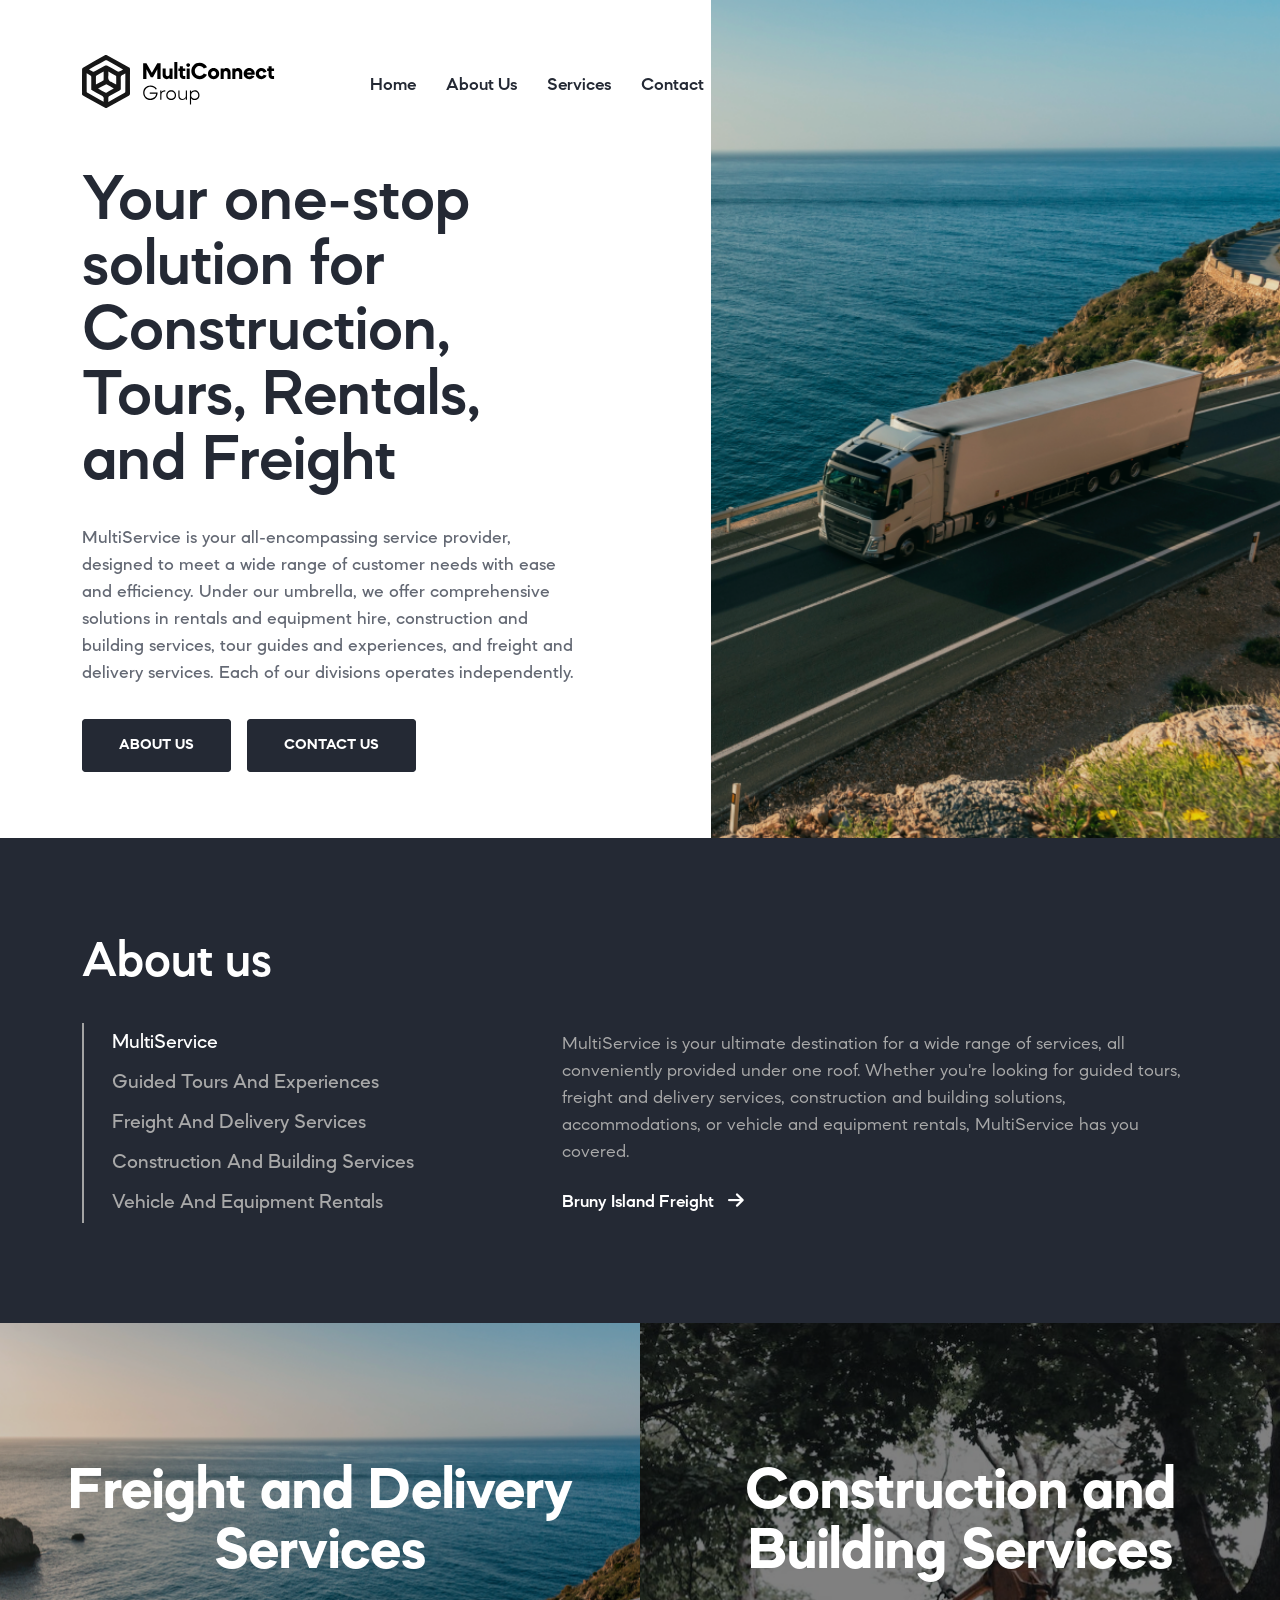
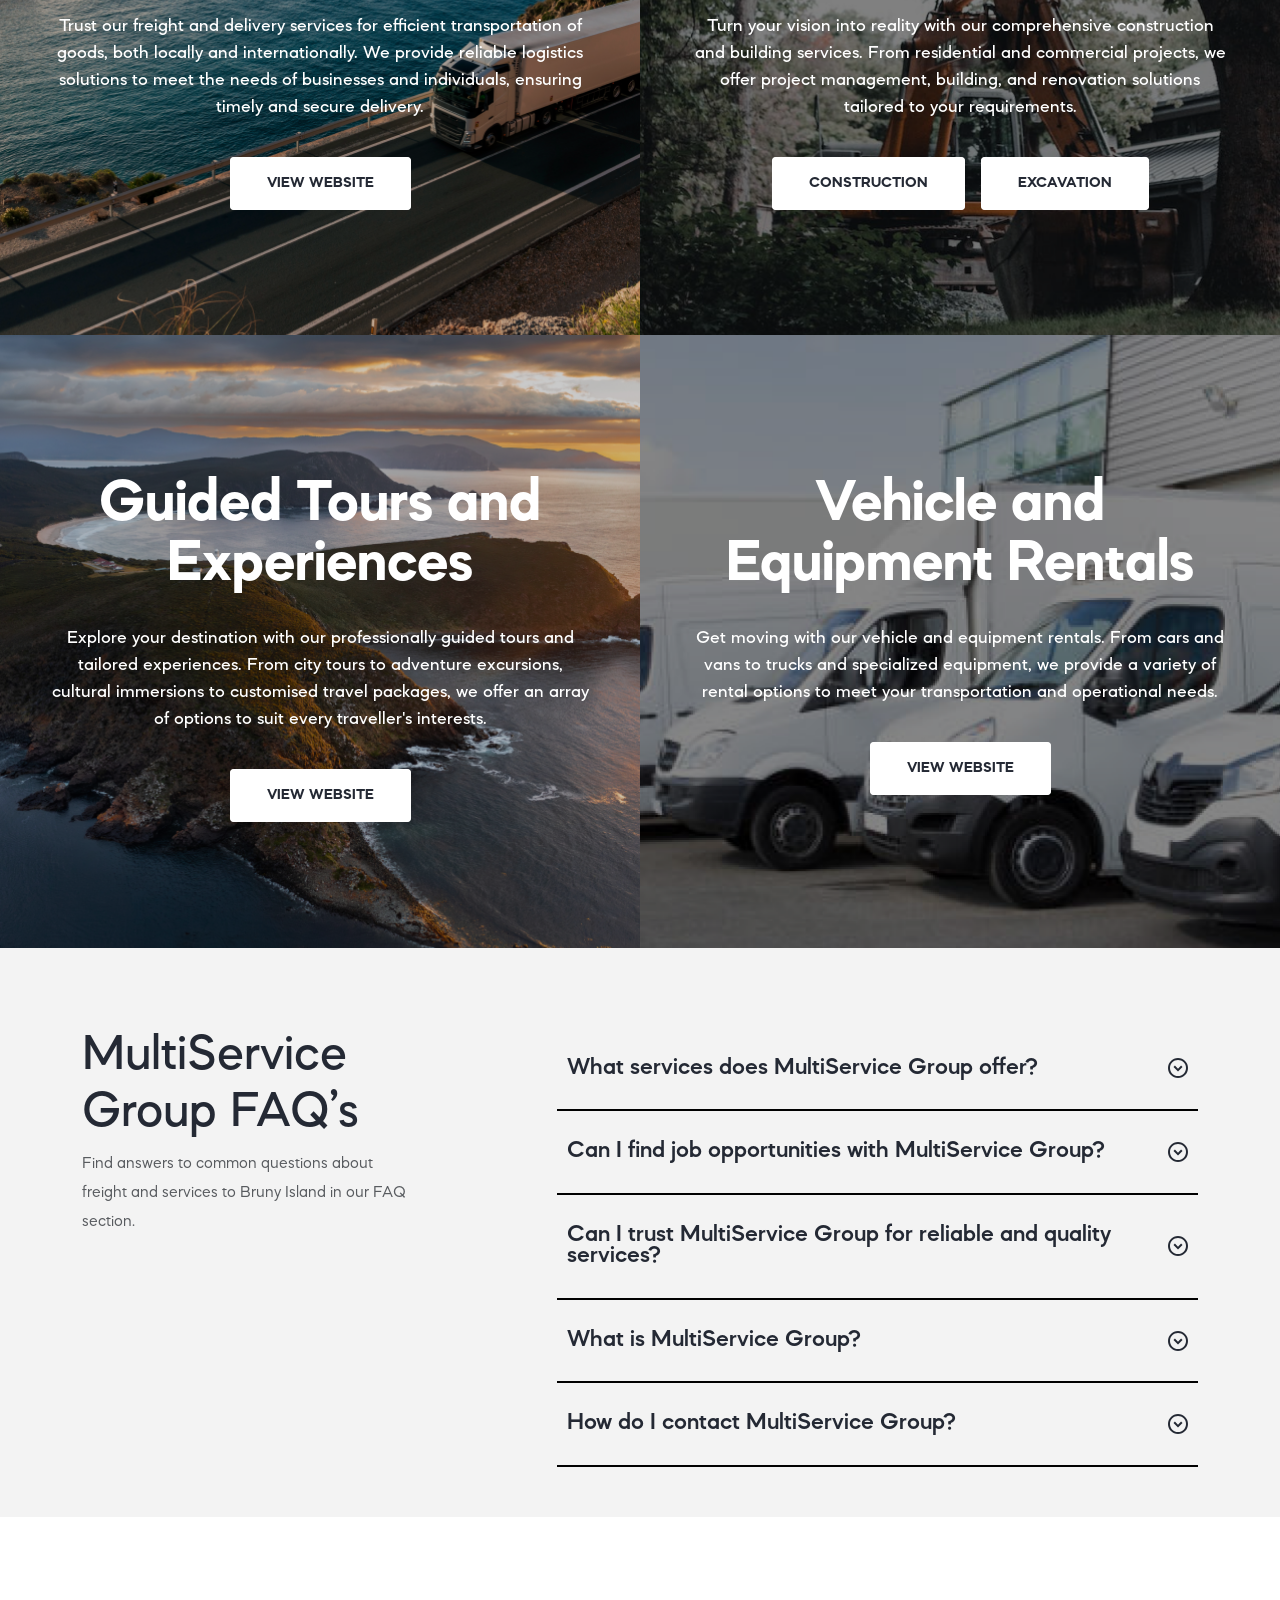
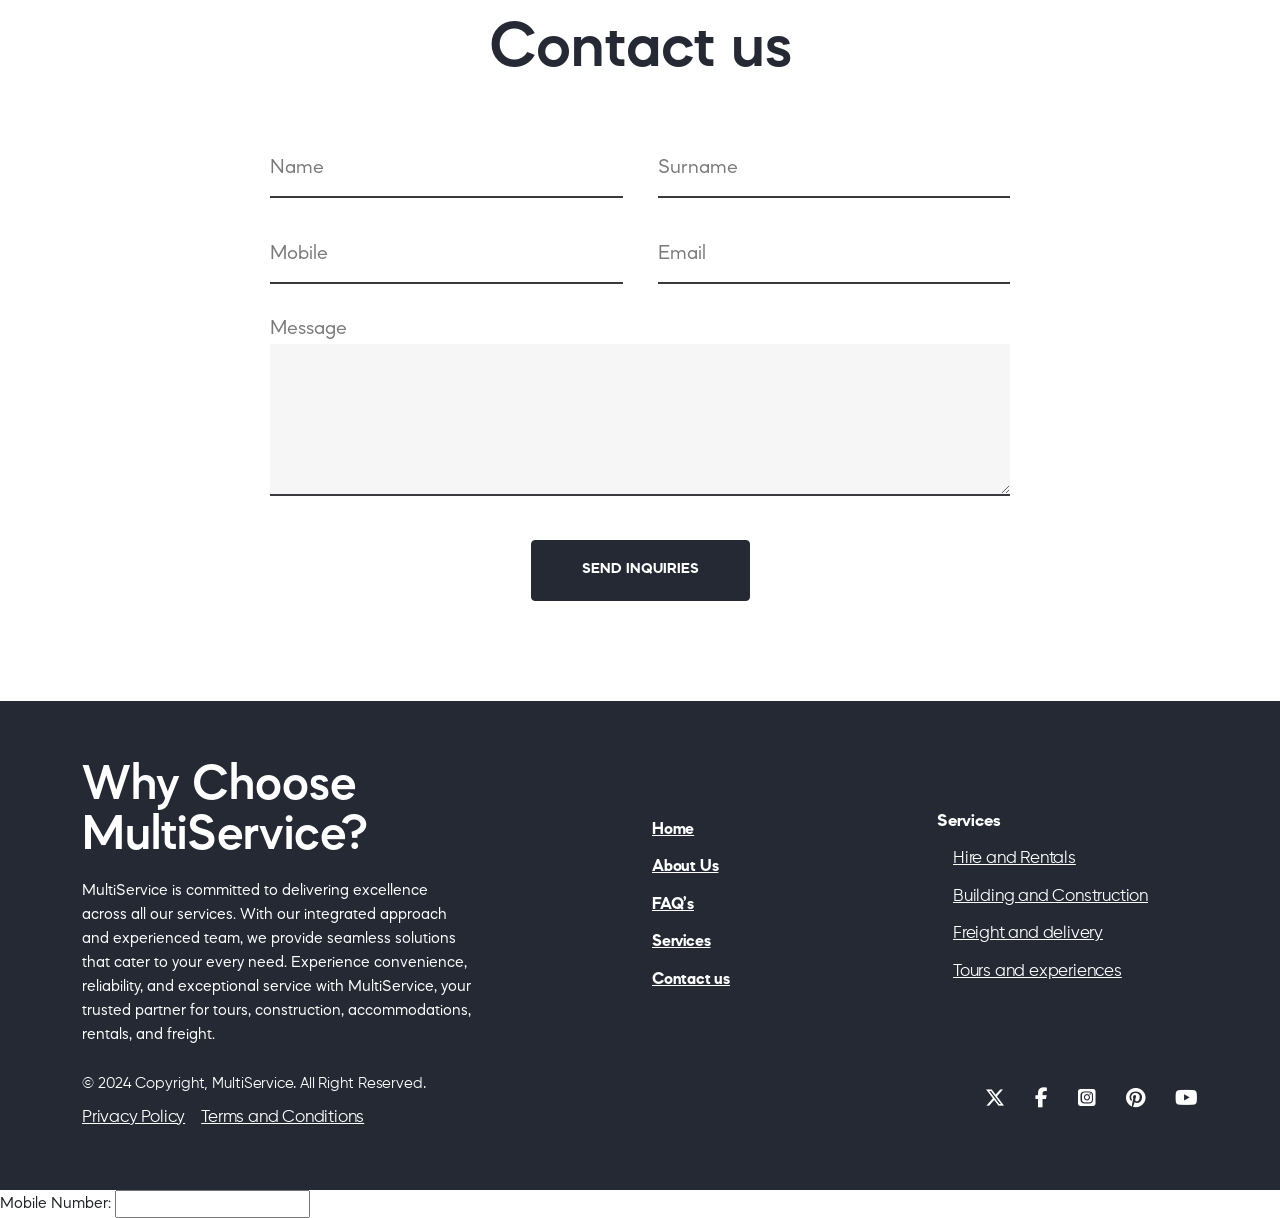
<file: index.html>
<!DOCTYPE html>
<html lang="en">
  <head>
    <meta charset="utf-8" />
    <meta http-equiv="x-ua-compatible" content="ie=edge" />
    <meta name="viewport" content="width=device-width, initial-scale=1.0" />
    <title>MultiService</title>
    <meta
      name="description"
      content="Experience Bruny Island's beauty: scenic bus tour, ferry crossing, morning tea, wilderness cruise, fresh lunch, beach relaxation. Book now for $149 only!"
    />
    <meta
      name="robots"
      content="index, follow, max-image-preview:large, max-snippet:-1, max-video-preview:-1"
    />
    <meta
      http-equiv="Content-Security-Policy"
      content="upgrade-insecure-requests"
    />
    <meta property="og:locale" content="en_AU" />
    <meta property="og:type" content="website" />
    <meta
      property="og:title"
      content="Bruny Island Tours | Explore Bruny Island"
    />
    <meta
      property="og:description"
      content="Experience Bruny Island's beauty: scenic bus tour, ferry crossing, morning tea, wilderness cruise, fresh lunch, beach relaxation. Book now for $149 only!"
    />
    <meta property="og:url" content="https://www.explorebrunyisland.com.au/" />
    <meta
      property="og:site_name"
      content="Bruny Island Tours | Explore Bruny Island"
    />
    <meta
      property="og:image"
      content="https://www.explorebrunyisland.com.au/assets/images/home-hero-bg.png"
    />
    <meta
      property="article:publisher"
      content="https://www.facebook.com/debtcollectionexpertsinfo"
    />
    <meta
      property="article:modified_time"
      content="2024-04-27T14:56:00+00:00"
    />

    <!-- Twitter -->
    <meta name="twitter:card" content="summary_large_image" />
    <meta
      name="twitter:title"
      content="Bruny Island Tours | Explore Bruny Island"
    />
    <meta name="twitter:label1" content="Est. reading time" />
    <meta name="twitter:data1" content="5 minutes" />
    <meta
      name="twitter:description"
      content="Experience Bruny Island's beauty: scenic bus tour, ferry crossing, morning tea, wilderness cruise, fresh lunch, beach relaxation. Book now for $149 only!"
    />
    <meta
      name="twitter:image"
      content="https://www.explorebrunyisland.com.au/assets/images/twitter-hero.png"
    />

    <!-- Icon -->
    <link
      rel="icon"
      href="https://www.explorebrunyisland.com.au/assets/images/logo-32x32.png"
      sizes="32x32"
    />
    <link
      rel="icon"
      href="https://www.explorebrunyisland.com.au/assets/images/logo-192x192.png"
      sizes="192x192"
    />
    <link
      rel="apple-touch-icon"
      href="https://www.explorebrunyisland.com.au/assets/images/logo-180x180.png"
    />
    <link rel="icon" type="image/x-icon" href="assets/images/favicon.ico" />
    <meta
      name="msapplication-TileImage"
      content="https://www.explorebrunyisland.com.au/assets/images/logo.png"
    />

    <!-- Language -->
    <meta name="language" content="en-AU" />

    <!-- JSON-LD Schema -->
    <script type="application/ld+json">
      {
        "@context": "https://schema.org",
        "@graph": [
          {
            "@type": "Organization",
            "@id": "https://www.explorebrunyisland.com.au/#organization",
            "name": "Bruny Island Tours | Explore Bruny Island",
            "url": "https://www.explorebrunyisland.com.au/",
            "sameAs": [
              "https://www.facebook.com/debtcollectionexpertsinfo/",
              "https://twitter.com/debtcollectione",
              "https://www.pinterest.com/debtcollectionexperts/",
              "https://www.youtube.com/@debtcollectionexperts",
              "https://www.linkedin.com/company/debtcollectionexperts_/",
              "https://www.instagram.com/debtcollectionexperts/"
            ],
            "logo": {
              "@type": "ImageObject",
              "@id": "https://www.explorebrunyisland.com.au/#logo",
              "inLanguage": "en-AU",
              "url": "https://www.explorebrunyisland.com.au/assets/images/logo.png",
              "width": 250,
              "height": 250,
              "caption": "Bruny Island Tours | Explore Bruny Island"
            },
            "image": {
              "@id": "https://www.explorebrunyisland.com.au/#logo"
            }
          },
          {
            "@type": "WebSite",
            "@id": "https://www.explorebrunyisland.com.au/#website",
            "url": "https://www.explorebrunyisland.com.au/",
            "name": "Bruny Island Tours | Explore Bruny Island",
            "description": "Experience Bruny Island's beauty: scenic bus tour, ferry crossing, morning tea, wilderness cruise, fresh lunch, beach relaxation. Book now for $149 only!",
            "potentialAction": [
              {
                "@type": "SearchAction",
                "target": "https://www.explorebrunyisland.com.au/?s={search_term_string}",
                "query-input": "required name=search_term_string"
              }
            ],
            "inLanguage": "en-AU"
          },
          {
            "@type": "ImageObject",
            "@id": "https://www.explorebrunyisland.com.au/#primaryimage",
            "url": "https://www.explorebrunyisland.com.au/assets/images/home-hero-bg.png"",
            "width": 7680,
            "height": 3200,
            "caption": "Bruny Island Tours | Explore Bruny Island"
          },
          {
            "@type": "WebPage",
            "@id": "https://www.explorebrunyisland.com.au/#webpage",
            "url": "https://www.explorebrunyisland.com.au/",
            "name": "Bruny Island Tours | Explore Bruny Island",
            "isPartOf": {
              "@id": "https://www.explorebrunyisland.com.au/#website"
            },
            "about": {
              "@id": "https://www.explorebrunyisland.com.au/#organization"
            },
            "primaryImageOfPage": {
              "@id": "https://www.explorebrunyisland.com.au/#primaryimage"
            },
            "datePublished": "2024-04-29T14:56:00+00:00",
            "dateModified": "2024-04-29T14:56:00+00:00",
            "description": "Experience Bruny Island's beauty: scenic bus tour, ferry crossing, morning tea, wilderness cruise, fresh lunch, beach relaxation. Book now for $149 only!",
            "inLanguage": "en-AU",
            "potentialAction": [
              {
                "@type": "ReadAction",
                "target": [
                  "https://www.explorebrunyisland.com.au/"
                ]
              }
            ]
          }
        ]
      }
    </script>

    <!-- Font Awesome CDN -->
    <link
      rel="stylesheet"
      href="https://cdnjs.cloudflare.com/ajax/libs/font-awesome/6.4.2/css/all.min.css"
    />

    <!-- Bootstrap CSS -->
    <link rel="stylesheet" href="assets/css/bootstrap.min.css" />

    <!-- Custom CSS -->
    <link rel="stylesheet" href="assets/css/style.css" />

    <!-- Responsive CSS -->
    <link rel="stylesheet" href="assets/css/responsive.css" />
  </head>
  <body>
    <!-- Header Part HTML Start -->

    <header>
      <!-- Navigation Section HTML Start -->

      <div id="Header">
        <nav class="navbar navbar-expand-lg d-none d-lg-flex">
          <div class="container">
            <div class="logo">
              <a href="#Header"
                ><img src="assets/images/logo.svg" alt="Logo"
              /></a>
            </div>
            <div class="logo__white">
              <a href="#Header"
                ><img src="assets/images/logo-white.svg" alt="Logo"
              /></a>
            </div>
            <nav class="pt-xl-2" id="navbarNav">
              <ul class="navbar-nav pl-md-5 mx-auto">
                <li class="nav-item">
                  <a class="nav-link" href="#Header">Home</a>
                </li>
                <li class="nav-item">
                  <a class="nav-link" href="#About">About Us</a>
                </li>
                <li class="nav-item">
                  <a class="nav-link" href="#Services">Services</a>
                </li>
                <li class="nav-item">
                  <a class="nav-link" href="#Contact">Contact</a>
                </li>
              </ul>
            </nav>
          </div>
        </nav>
      </div>

      <!-- Navigation Section HTML End -->

      <!-- Mobile Navigation Section HTML Start -->

      <div id="Mobile-navigation">
        <div class="mobile-navbar d-lg-none">
          <div class="mobile__nav__container">
            <div class="d-flex justify-content-between align-items-center">
              <div class="logo">
                <a href="#"><img src="assets/images/logo.svg" alt="Logo" /></a>
              </div>
              <button class="navbar-toggler active" type="button">
                <span class="toggler-icon top-bar"></span>
                <span class="toggler-icon middle-bar"></span>
                <span class="toggler-icon bottom-bar"></span>
              </button>
            </div>
            <div class="mobile__nav">
              <ul>
                <li>
                  <a href="#Hero">
                    Home <span><i class="fa-solid fa-arrow-right"></i></span
                  ></a>
                </li>
                <li>
                  <a href="#About"
                    >About <span><i class="fa-solid fa-arrow-right"></i></span
                  ></a>
                </li>
                <li>
                  <a href="#Services"
                    >Services
                    <span><i class="fa-solid fa-arrow-right"></i></span
                  ></a>
                </li>
                <li>
                  <a href="#Contact"
                    >Contact <span><i class="fa-solid fa-arrow-right"></i></span
                  ></a>
                </li>
              </ul>
            </div>
          </div>
        </div>
      </div>

      <!-- Mobile Navigation Section HTML End -->

      <!-- Hero Section HTML Start -->

      <section id="Hero">
        <div class="hero__wrapper position-relative overflow-hidden">
          <div class="container">
            <div class="row">
              <div class="col-lg-6">
                <div class="hero__content">
                  <h1>
                    Your one-stop solution for Construction, Tours, Rentals, and
                    Freight
                  </h1>
                  <p>
                    MultiService is your all-encompassing service provider,
                    designed to meet a wide range of customer needs with ease
                    and efficiency. Under our umbrella, we offer comprehensive
                    solutions in rentals and equipment hire, construction and
                    building services, tour guides and experiences, and freight
                    and delivery services. Each of our divisions operates
                    independently.
                  </p>
                  <div class="hero__buttons d-flex align-items-center gap-3">
                    <div class="dark__btn">
                      <a href="#About">ABOUT US</a>
                    </div>
                    <div class="dark__btn">
                      <a href="#Contact">CONTACT US</a>
                    </div>
                  </div>
                </div>
              </div>
              <div class="col-lg-6">
                <div class="hero__img text-end">
                  <img src="assets/images/hero-img.webp" alt="Hero Image" />
                </div>
              </div>
            </div>
          </div>
        </div>
      </section>

      <!-- Hero Section HTML End -->
    </header>

    <!-- Header Part HTML End -->

    <!-- Main Part HTML Start -->

    <main>
      <!-- About Section HTML Start -->

      <section id="About">
        <div class="about__wrapper">
          <div class="container">
            <div class="about__title">
              <h2>About us</h2>
            </div>
            <div class="row align-items-center">
              <div class="col-md-6 col-lg-4">
                <div class="about__buttons">
                  <ul class="nav nav-pills" id="pills-tab" role="tablist">
                    <li class="nav-item" role="presentation">
                      <button
                        class="nav-link active"
                        id="pills-MultiService-tab"
                        data-bs-toggle="pill"
                        data-bs-target="#pills-MultiService"
                        type="button"
                        role="tab"
                        aria-controls="pills-MultiService"
                        aria-selected="true"
                      >
                        MultiService
                      </button>
                    </li>
                    <li class="nav-item" role="presentation">
                      <button
                        class="nav-link"
                        id="pills-gtae-tab"
                        data-bs-toggle="pill"
                        data-bs-target="#pills-gtae"
                        type="button"
                        role="tab"
                        aria-controls="pills-gtae"
                        aria-selected="false"
                      >
                        Guided Tours and Experiences
                      </button>
                    </li>
                    <li class="nav-item" role="presentation">
                      <button
                        class="nav-link"
                        id="pills-fads-tab"
                        data-bs-toggle="pill"
                        data-bs-target="#pills-fads"
                        type="button"
                        role="tab"
                        aria-controls="pills-fads"
                        aria-selected="false"
                      >
                        Freight and Delivery Services
                      </button>
                    </li>
                    <li class="nav-item" role="presentation">
                      <button
                        class="nav-link"
                        id="pills-cabs-tab"
                        data-bs-toggle="pill"
                        data-bs-target="#pills-cabs"
                        type="button"
                        role="tab"
                        aria-controls="pills-cabs"
                        aria-selected="false"
                      >
                        Construction and Building Services
                      </button>
                    </li>
                    <li class="nav-item" role="presentation">
                      <button
                        class="nav-link"
                        id="pills-vaer-tab"
                        data-bs-toggle="pill"
                        data-bs-target="#pills-vaer"
                        type="button"
                        role="tab"
                        aria-controls="pills-vaer"
                        aria-selected="false"
                      >
                        Vehicle and Equipment Rentals
                      </button>
                    </li>
                  </ul>
                </div>
              </div>
              <div class="col-md-6 col-lg-8">
                <div class="about__content__wrapper">
                  <div class="tab-content" id="pills-tabContent">
                    <div
                      class="tab-pane fade show active"
                      id="pills-MultiService"
                      role="tabpanel"
                      aria-labelledby="pills-MultiService-tab"
                      tabindex="0"
                    >
                      <div class="about__content">
                        <p>
                          MultiService is your ultimate destination for a wide
                          range of services, all conveniently provided under one
                          roof. Whether you're looking for guided tours, freight
                          and delivery services, construction and building
                          solutions, accommodations, or vehicle and equipment
                          rentals, MultiService has you covered.
                        </p>
                        <a href="#"
                          >Bruny Island Freight
                          <i class="fa-solid fa-arrow-right"></i>
                        </a>
                      </div>
                    </div>
                    <div
                      class="tab-pane fade"
                      id="pills-gtae"
                      role="tabpanel"
                      aria-labelledby="pills-gtae-tab"
                      tabindex="0"
                    >
                      <div class="about__content">
                        <p>
                          Explore your destination with our professionally
                          guided tours and tailored experiences. From city tours
                          to adventure excursions, cultural immersions to
                          customised travel packages, we offer an array of
                          options to suit every traveller's interests.
                        </p>
                        <a href="#"
                          >Bruny Island Freight
                          <i class="fa-solid fa-arrow-right"></i>
                        </a>
                      </div>
                    </div>
                    <div
                      class="tab-pane fade"
                      id="pills-fads"
                      role="tabpanel"
                      aria-labelledby="pills-fads-tab"
                      tabindex="0"
                    >
                      <div class="about__content">
                        <p>
                          Trust our freight and delivery services for efficient
                          transportation of goods, both locally and
                          internationally. We provide reliable logistics
                          solutions to meet the needs of businesses and
                          individuals, ensuring timely and secure delivery.
                        </p>
                        <a href="#"
                          >Bruny Island Freight
                          <i class="fa-solid fa-arrow-right"></i>
                        </a>
                      </div>
                    </div>
                    <div
                      class="tab-pane fade"
                      id="pills-cabs"
                      role="tabpanel"
                      aria-labelledby="pills-cabs-tab"
                      tabindex="0"
                    >
                      <div class="about__content">
                        <p>
                          Turn your vision into reality with our comprehensive
                          construction and building services. From residential
                          and commercial projects to infrastructure development,
                          we offer project management, design, building, and
                          renovation solutions tailored to your requirements.
                        </p>
                        <div class="d-flex flex-column flex-lg-row gap-3">
                          <a
                            href="https://www.excavationcontractorhobart.com.au"
                            >Excavation Contractor Hobart
                            <i class="fa-solid fa-arrow-right"></i>
                          </a>
                          <a href="https://www.esconstruction.com.au"
                            >Elite Souther Construction
                            <i class="fa-solid fa-arrow-right"></i>
                          </a>
                        </div>
                      </div>
                    </div>
                    <div
                      class="tab-pane fade"
                      id="pills-vaer"
                      role="tabpanel"
                      aria-labelledby="pills-vaer-tab"
                      tabindex="0"
                    >
                      <div class="about__content">
                        <p>
                          Get moving with our vehicle and equipment rentals.
                          From cars and vans to trucks and specialised
                          equipment, we provide a variety of rental options to
                          meet your transportation and operational needs.
                        </p>
                        <a href="#"
                          >Bruny Island Freight
                          <i class="fa-solid fa-arrow-right"></i>
                        </a>
                      </div>
                    </div>
                  </div>
                </div>
              </div>
            </div>
          </div>
        </div>
      </section>

      <!-- About Section HTML End -->

      <!-- Services Section HTML Start -->

      <section id="Services">
        <div class="services__wrapper">
          <div class="services__container">
            <a
              target="_blank"
              href="https://tour-bruny-island.netlify.app"
              class="services__card freight__delivery"
            >
              <div class="services__content">
                <h2>Freight and Delivery Services</h2>
                <p>
                  Trust our freight and delivery services for efficient
                  transportation of goods, both locally and internationally. We
                  provide reliable logistics solutions to meet the needs of
                  businesses and individuals, ensuring timely and secure
                  delivery.
                </p>
                <div class="light__btn">
                  <span>VIEW WEBSITE</span>
                </div>
              </div>
            </a>
            <div class="services__card construction__building">
              <div class="services__content">
                <h2>Construction and Building Services</h2>
                <p>
                  Turn your vision into reality with our comprehensive
                  construction and building services. From residential and
                  commercial projects, we offer project management, building,
                  and renovation solutions tailored to your requirements.
                </p>
                <div
                  class="d-flex flex-column flex-md-row justify-content-center align-items-center gap-md-3"
                >
                  <div class="light__btn">
                    <a target="_blank" href="https://www.esconstruction.com.au"
                      >CONSTRUCTION</a
                    >
                  </div>
                  <div class="light__btn pt-5 pt-md-0">
                    <a
                      target="_blank"
                      href="https://www.excavationcontractorhobart.com.au"
                      >EXCAVATION</a
                    >
                  </div>
                </div>
              </div>
            </div>
            <a
              href="https://www.explorebrunyisland.com.au"
              target="_blank"
              class="services__card guided__tour__experience"
            >
              <div class="services__content">
                <h2>Guided Tours and Experiences</h2>
                <p>
                  Explore your destination with our professionally guided tours
                  and tailored experiences. From city tours to adventure
                  excursions, cultural immersions to customised travel packages,
                  we offer an array of options to suit every traveller's
                  interests.
                </p>
                <div class="light__btn">
                  <span>VIEW WEBSITE</span>
                </div>
              </div>
            </a>
            <a
              href="#"
              target="_blank"
              class="services__card vehicle__equipment__rentals"
            >
              <div class="services__content">
                <h2>Vehicle and Equipment Rentals</h2>
                <p>
                  Get moving with our vehicle and equipment rentals. From cars
                  and vans to trucks and specialized equipment, we provide a
                  variety of rental options to meet your transportation and
                  operational needs.
                </p>
                <div class="light__btn">
                  <span>VIEW WEBSITE</span>
                </div>
              </div>
            </a>
          </div>
        </div>
      </section>

      <!-- Services Section HTML End -->

      <!-- Faq Section HTML Start -->

      <section id="Faq">
        <div class="faq__wrapper">
          <div class="container">
            <div class="row">
              <div class="col-lg-5">
                <div class="faq__content">
                  <h2>MultiService Group FAQ’s</h2>
                  <p>
                    Find answers to common questions about freight and services
                    to Bruny Island in our FAQ section.
                  </p>
                </div>
              </div>
              <div class="col-lg-7">
                <div class="faq__accordion">
                  <div class="accordion" id="accordionExample">
                    <div class="accordion-item">
                      <h2 class="accordion-header">
                        <button
                          class="accordion-button collapsed"
                          type="button"
                          data-bs-toggle="collapse"
                          data-bs-target="#collapseOne"
                          aria-expanded="true"
                          aria-controls="collapseOne"
                        >
                          What services does MultiService Group offer?
                        </button>
                      </h2>
                      <div
                        id="collapseOne"
                        class="accordion-collapse collapse"
                        data-bs-parent="#accordionExample"
                      >
                        <div class="accordion-body">
                          <p>
                            MultiService Group offers a comprehensive range of
                            services, including guided tours and experiences,
                            freight and delivery services, construction and
                            building solutions, accommodations, and vehicle and
                            equipment rentals.
                          </p>
                        </div>
                      </div>
                    </div>
                    <div class="accordion-item">
                      <h2 class="accordion-header">
                        <button
                          class="accordion-button collapsed"
                          type="button"
                          data-bs-toggle="collapse"
                          data-bs-target="#collapseTwo"
                          aria-expanded="false"
                          aria-controls="collapseTwo"
                        >
                          Can I find job opportunities with MultiService Group?
                        </button>
                      </h2>
                      <div
                        id="collapseTwo"
                        class="accordion-collapse collapse"
                        data-bs-parent="#accordionExample"
                      >
                        <div class="accordion-body">
                          <p>
                            MultiService Group is always looking for talented
                            individuals to join our team. If you're interested
                            in career opportunities with us, please visit the
                            "Careers" section of our website or reach out to our
                            human resources department for more information on
                            available positions and how to apply
                          </p>
                        </div>
                      </div>
                    </div>
                    <div class="accordion-item">
                      <h2 class="accordion-header">
                        <button
                          class="accordion-button collapsed"
                          type="button"
                          data-bs-toggle="collapse"
                          data-bs-target="#collapseThree"
                          aria-expanded="false"
                          aria-controls="collapseThree"
                        >
                          Can I trust MultiService Group for reliable and
                          quality services?
                        </button>
                      </h2>
                      <div
                        id="collapseThree"
                        class="accordion-collapse collapse"
                        data-bs-parent="#accordionExample"
                      >
                        <div class="accordion-body">
                          <p>
                            Yes, you can trust MultiService Group for reliable,
                            quality services. With our extensive experience,
                            professional team, and commitment to excellence, we
                            strive to exceed our customers' expectations and
                            deliver exceptional service every time.
                          </p>
                        </div>
                      </div>
                    </div>
                    <div class="accordion-item">
                      <h2 class="accordion-header">
                        <button
                          class="accordion-button collapsed"
                          type="button"
                          data-bs-toggle="collapse"
                          data-bs-target="#collapseFour"
                          aria-expanded="false"
                          aria-controls="collapseFour"
                        >
                          What is MultiService Group?
                        </button>
                      </h2>
                      <div
                        id="collapseFour"
                        class="accordion-collapse collapse"
                        data-bs-parent="#accordionExample"
                      >
                        <div class="accordion-body">
                          <p>
                            MultiService Group is a versatile service provider
                            offering various solutions, including tours,
                            construction, accommodations, rentals, and freight
                            services, all under one umbrella.
                          </p>
                        </div>
                      </div>
                    </div>
                    <div class="accordion-item">
                      <h2 class="accordion-header">
                        <button
                          class="accordion-button collapsed"
                          type="button"
                          data-bs-toggle="collapse"
                          data-bs-target="#collapseFive"
                          aria-expanded="false"
                          aria-controls="collapseFive"
                        >
                          How do I contact MultiService Group?
                        </button>
                      </h2>
                      <div
                        id="collapseFive"
                        class="accordion-collapse collapse"
                        data-bs-parent="#accordionExample"
                      >
                        <div class="accordion-body">
                          <p>
                            You can easily reach MultiService Group by visiting
                            our website's "Contact Us" page, where you'll find
                            our phone number, email address, and physical
                            address for inquiries and assistance.
                          </p>
                        </div>
                      </div>
                    </div>
                  </div>
                </div>
              </div>
            </div>
          </div>
        </div>
      </section>

      <!-- Faq Section HTML End -->

      <!-- Contact Section HTML Start -->

      <section id="Contact">
        <div class="contact__wrapper">
          <div class="container">
            <div class="contact__container">
              <h2>Contact us</h2>
              <form
                action="https://docs.google.com/forms/d/e/1FAIpQLSfJznQjGqvwCxC3TvDkczvKCvXCgmv88bOd8LivpRA94Pg6Tw/formResponse"
              >
                <div class="contact__form">
                  <div class="input__fields">
                    <div class="input__field">
                      <input
                        type="text"
                        name="entry.2005620554"
                        placeholder="Name"
                        required
                      />
                    </div>
                    <div class="input__field">
                      <input
                        type="text"
                        name="entry.66010159"
                        placeholder="Surname"
                        required
                      />
                    </div>
                    <div class="input__field">
                      <input
                        type="tel"
                        id="mobile"
                        name="entry.1166974658"
                        placeholder="Mobile"
                        maxlength="11"
                      />
                      <br />
                      <span id="mobileError" class="error"></span>
                    </div>
                    <div class="input__field">
                      <input
                        type="email"
                        name="entry.81144744"
                        placeholder="Email"
                        required
                      />
                    </div>
                  </div>
                  <div class="textarea__field">
                    <label for="Message">Message</label>
                    <textarea
                      rows="5"
                      name="entry.839337160"
                      required
                    ></textarea>
                  </div>
                  <div class="submit__btn text-center pt-3">
                    <input type="submit" value="SEND INQUIRIES" />
                  </div>
                </div>
              </form>
            </div>
          </div>
        </div>
      </section>

      <!-- Contact Section HTML End -->
    </main>

    <!-- Main Part HTML End -->

    <!-- Footer Part HTML Start -->

    <footer id="Footer">
      <div class="footer__wrapper">
        <div class="container">
          <div class="row">
            <div class="col-md-6 col-lg-6">
              <div class="footer__about">
                <h2>Why Choose MultiService?</h2>
                <p>
                  MultiService is committed to delivering excellence across all
                  our services. With our integrated approach and experienced
                  team, we provide seamless solutions that cater to your every
                  need. Experience convenience, reliability, and exceptional
                  service with MultiService, your trusted partner for tours,
                  construction, accommodations, rentals, and freight.
                </p>
              </div>
            </div>
            <div class="col-md-6 col-lg-3">
              <div class="footer__menu">
                <div class="footer__links footer__links__bold">
                  <ul>
                    <li><a href="#Header">Home</a></li>
                    <li><a href="#About">About Us</a></li>
                    <li><a href="#Faq">FAQ’s</a></li>
                    <li><a href="#Services">Services</a></li>
                    <li><a href="#Contact">Contact us</a></li>
                  </ul>
                </div>
              </div>
            </div>
            <div class="col-md-6 col-lg-3">
              <div class="footer__menu">
                <div class="footer__links">
                  <h6>Services</h6>
                  <ul class="ps-3">
                    <li><a href="#Services">Hire and Rentals</a></li>
                    <li><a href="#">Building and Construction</a></li>
                    <li><a href="#">Freight and delivery</a></li>
                    <li><a href="#">Tours and experiences</a></li>
                  </ul>
                </div>
              </div>
            </div>
          </div>
          <div
            class="footer__bottom d-flex justify-content-between align-items-center flex-column-reverse flex-md-row pt-2"
          >
            <div
              class="footer__copyright d-flex flex-column-reverse d-md-block"
            >
              <p>© 2024 Copyright, MultiService. All Right Reserved.</p>
              <div
                class="footer__privacy d-flex flex-column flex-md-row align-items-center gap-2 gap-md-3"
              >
                <a target="_blank" href="privacy-policy.html">Privacy Policy</a>
                <a target="_blank" href="terms-conditions.html"
                  >Terms and Conditions</a
                >
              </div>
            </div>
            <div class="footer__social">
              <ul class="d-flex align-items-center">
                <li>
                  <a target="_blank" href="https://x.com/brunyfreight"
                    ><i class="fa-brands fa-x-twitter"></i
                  ></a>
                </li>
                <li>
                  <a
                    target="_blank"
                    href="https://www.facebook.com/brunyislandfreight"
                    ><i class="fa-brands fa-facebook-f"></i
                  ></a>
                </li>
                <li>
                  <a
                    target="_blank"
                    href="https://www.instagram.com/brunyislandfreight"
                    ><i class="fa-brands fa-square-instagram"></i
                  ></a>
                </li>
                <li>
                  <a
                    target="_blank"
                    href="https://www.pinterest.com.au/brunyislandfreight"
                    ><i class="fa-brands fa-pinterest"></i
                  ></a>
                </li>
                <li>
                  <a
                    target="_blank"
                    href="https://www.pinterest.com.au/brunyislandfreight"
                    ><i class="fa-brands fa-youtube"></i
                  ></a>
                </li>
              </ul>
            </div>
          </div>
        </div>
      </div>
    </footer>

    <!-- Footer Part HTML End -->

    <form id="mobileForm">
      <label for="mobile">Mobile Number:</label>
      <input type="tel" id="mobile" name="mobile" maxlength="10" />
      <br />
      <span id="mobileError" class="error"></span>
    </form>

    <!-- Bootstrap JavaScript -->
    <script src="assets/js/bootstrap.bundle.min.js"></script>

    <!-- Custom JavaScript -->
    <script src="assets/js/script.js"></script>
  </body>
</html>
</file>
<file: assets/css/style.css>
/* Base Style CSS Start */

* {
  margin: 0;
  padding: 0;
  box-sizing: border-box;
}

/* Fonts */

/* Mazzard Font */

@font-face {
  font-family: Mazzard;
  src: url(../fonts/MazzardM-Thin.otf);
  font-weight: 200;
}

@font-face {
  font-family: Mazzard;
  src: url(../fonts/MazzardM-Light.otf);
  font-weight: 300;
}

@font-face {
  font-family: Mazzard;
  src: url(../fonts/MazzardM-Regular.otf);
  font-weight: 400;
}

@font-face {
  font-family: Mazzard;
  src: url(../fonts/MazzardM-Medium.otf);
  font-weight: 500;
}

@font-face {
  font-family: Mazzard;
  src: url(../fonts/MazzardM-SemiBold.otf);
  font-weight: 600;
}

@font-face {
  font-family: Mazzard;
  src: url(../fonts/MazzardM-Bold.otf);
  font-weight: 700;
}

/* Gilroy Font */

@font-face {
  font-family: Gilroy;
  src: url(../fonts/Gilroy-Regular.ttf);
  font-weight: 400;
}

body {
  font-family: Mazzard;
  scroll-behavior: smooth;
}

/* Colors */

:root {
  --primary: #242934;
  --gray: #a9a9a9;
  --dark-gary: #646974;
  --white: #ffffff;
  --black: #000000;
}

ol,
ul {
  margin: 0;
  padding: 0;
}

li {
  list-style: none;
}

a {
  text-decoration: none;
  cursor: pointer;
}

img {
  max-width: 100%;
}

.dark__btn a,
.dark__btn a:focus,
.light__btn a,
.light__btn a:focus,
.light__btn span {
  font-size: 15px;
  font-weight: 700;
  text-transform: uppercase;
  color: var(--white);
  background: var(--primary);
  padding: 18px 36px !important;
  border: 1px solid var(--primary);
  border-radius: 4px;
  transition: all 0.3s ease-in-out;
}

.dark__btn a:hover {
  color: var(--primary);
  background: transparent;
  border: 1px solid var(--primary);
}

.light__btn a,
.light__btn a:focus,
.light__btn span {
  color: var(--primary);
  background: var(--white);
  border: 1px solid var(--white);
}

.light__btn a:hover,
.light__btn span:hover {
  color: var(--white);
  background: transparent;
}

#About,
#Services,
#Contact {
  scroll-margin-top: 5vh;
}

embed {
  height: 100vh;
}

/* Base Style CSS End */

/* Header Part CSS Start */

/* Navigation Section CSS Start */

nav.navbar {
  position: fixed;
  top: 0;
  width: 100%;
  padding: 50px 0 20px;
  z-index: 999;
}

.navbar.sticky,
.mobile-navbar.sticky {
  position: fixed;
  top: 0;
  left: 0;
  right: 0;
  background: var(--primary);
  box-shadow: 0px 4px 4px rgba(0, 0, 0, 0.5);
  padding: 20px 0;
  z-index: 999;
  -webkit-animation: sticky 1.2s;
  animation: sticky 1.2s;
}

.mobile-navbar.sticky {
  padding: 30px 20px;
}

@keyframes sticky {
  from {
    top: -100px;
  }
  to {
    top: 0;
  }
}

.navbar .container {
  justify-content: start;
}

.navbar.sticky .logo,
.logo__white {
  display: none;
}

.navbar.sticky .logo__white {
  display: block;
}

.navbar-nav {
  padding-left: 80px;
}

.nav-link,
.nav-link:focus {
  font-size: 18px;
  font-weight: 600;
  text-transform: capitalize;
  color: var(--primary);
  padding: 14px 15px !important;
  transition: all 0.3s ease-in-out;
}

li.active .nav-link {
  color: #dbdbdb !important;
}

.nav-link.active {
  color: #dbdbdb !important;
}

.navbar.sticky .nav-link {
  color: var(--white);
}

.nav-link:hover {
  color: #dbdbdb !important;
}

.navbar.sticky .nav-link:hover {
  color: var(--dark-gary) !important;
}

@media (max-width: 992px) {
  .navbar-toggler:focus {
    box-shadow: none;
  }

  .logo a {
    font-size: 20px;
    color: var(--black);
  }

  .mobile-navbar {
    position: fixed;
    width: 100%;
    padding: 10px 25px 10px 20px;
    background: var(--white);
    z-index: 999;
  }

  .mobile-navbar.sticky {
    padding: 10px 20px !important;
    background: var(--white);
    z-index: 999;
  }

  .mobile__nav {
    position: absolute;
    width: 100%;
    height: 100vh;
    overflow-y: auto;
    left: -100%;
    padding: 50px;
    background: var(--white);
    transition: left 0.3s ease-in-out;
    z-index: 999;
  }

  .mobile__nav.active {
    left: 0;
  }

  .mobile__nav ul li {
    padding: 20px 0;
    border-top: 2px solid var(--black);
  }

  .mobile__nav ul li:last-child {
    border-bottom: 2px solid var(--black);
  }

  .mobile__nav ul li a {
    display: flex;
    justify-content: space-between;
    align-items: center;
    font-size: 18px;
    font-weight: 700;
    color: var(--black);
    transition: all 0.3s ease-in-out;
  }

  .mobile__nav ul li a:hover {
    color: var(--primary);
  }

  .mobile-navbar.sticky .mobile__nav ul li a {
    color: var(--black);
  }

  .mm__buttons {
    text-align: center;
    padding-top: 60px;
  }

  .mm__buttons .primary-btn a {
    display: block;
    width: 334px;
    margin: auto;
  }

  .mm__buttons .view_tour_guide_btn {
    padding-top: 30px;
    padding-left: 0;
  }

  .mm__buttons .view_tour_guide_btn a {
    color: var(--black);
  }

  .navbar-toggler {
    border: 0 !important;
  }

  .navbar-toggler:focus,
  .navbar-toggler:active,
  .navbar-toggler-icon:focus {
    outline: none !important;
    box-shadow: none !important;
    border: 0 !important;
  }

  .navbar-toggler .toggler-icon {
    width: 25px;
    height: 2px;
    background-color: var(--black);
    display: block;
    transition: all 0.2s;
  }

  .middle-bar {
    margin: 5px auto;
  }

  .navbar-toggler .top-bar {
    transform: rotate(45deg);
    transform-origin: 10% 10%;
  }

  .navbar-toggler .middle-bar {
    opacity: 0;
    filter: alpha(opacity=0);
  }

  .navbar-toggler .bottom-bar {
    transform: rotate(-45deg);
    transform-origin: 10% 90%;
  }

  .navbar-toggler.active .top-bar {
    transform: rotate(0);
  }

  .navbar-toggler.active .middle-bar {
    opacity: 1;
    filter: alpha(opacity=100);
  }

  .navbar-toggler.active .bottom-bar {
    transform: rotate(0);
  }

  .navbar-toggler.active .toggler-icon {
    background-color: var(--black);
  }
}

/* Navigation Section CSS End */

/* Hero Section CSS Start */

.hero__content {
  padding: 170px 50px 80px 0;
}

.hero__content h1 {
  font-size: 65px;
  font-weight: 600;
  line-height: 100%;
  color: var(--primary);
  margin-bottom: 0;
}

.hero__content p {
  font-size: 18px;
  font-weight: 500;
  line-height: 150%;
  color: var(--dark-gary);
  padding: 30px 0;
}

.hero__img {
  position: absolute;
  top: 0;
  right: 0;
  height: 100%;
}

.hero__img img {
  height: 100%;
}

/* Hero Section CSS End */

/* Header Part CSS End */

/* Main Part CSS Start */

/* About Section CSS Start */

.about__wrapper {
  background: var(--primary);
  padding: 100px 0;
}

.about__title h2 {
  font-size: 50px;
  font-weight: 600;
  line-height: 100%;
  color: var(--white);
  margin-bottom: 35px;
}

.about__buttons {
  position: relative;
  padding-left: 30px;
}

.about__buttons::before {
  position: absolute;
  content: "";
  top: 0;
  left: 0;
  width: 2px;
  height: 100%;
  background: #a3a3a3;
}

.about__buttons .nav-pills {
  flex-direction: column;
  align-items: start;
}

.about__buttons .nav-link {
  font-size: 20px;
  font-weight: 500;
  line-height: 100%;
  color: #a9a9a9;
  padding: 10px 0 !important;
  text-align: left;
}

.about__buttons .nav-link.active {
  color: var(--white) !important;
  background: transparent;
}

.about__content {
  padding-left: 100px;
}

.about__content p {
  font-size: 18px;
  font-weight: 400;
  line-height: 150%;
  color: #a9a9a9;
  margin-bottom: 25px;
}

.about__content a {
  font-size: 18px;
  font-weight: 600;
  line-height: 100%;
  color: var(--white);
  transition: all 0.3s ease-in-out;
}

.about__content a:hover {
  color: var(--gray);
}

.about__content a i {
  padding-left: 10px;
}

/* About Section CSS End */

/* Services Section CSS Start */

.services__container {
  display: grid;
  grid-template-columns: repeat(2, 1fr);
}

.services__card {
  padding: 140px 50px;
  text-align: center;
}

.services__content h2 {
  font-size: 60px;
  font-weight: 700;
  line-height: 100%;
  color: var(--white);
  margin-bottom: 0;
}

.services__content p {
  font-size: 18px;
  font-weight: 500;
  line-height: 150%;
  color: var(--white);
  padding: 30px 0 50px;
  margin-bottom: 0;
}

.freight__delivery {
  background: url(../images/freight-and-delivery-services-img.webp);
}

.construction__building {
  background: url(../images/construction-and-building-services-img.webp);
}

.guided__tour__experience {
  background: url(../images/guided-tours-and-experiences-img.webp);
}

.vehicle__equipment__rentals {
  background: url(../images/vehicle-and-equipment-rentals-img.webp);
}

.freight__delivery,
.construction__building,
.guided__tour__experience,
.vehicle__equipment__rentals {
  background-size: cover;
  background-repeat: no-repeat;
}

/* Services Section CSS End */

/* Faq Section CSS Start */

.faq__wrapper {
  background: #f3f3f3;
  padding: 80px 0 50px;
}

.faq__content {
  padding-right: 120px;
}

.faq__content h2 {
  font-size: 50px;
  font-weight: 500;
  line-height: 57px;
  color: var(--primary);
}

.faq__content p {
  font-size: 16px;
  font-weight: 400;
  line-height: 29px;
  color: #585b5f;
}

.accordion {
  background: #f3f3f3 !important;
}

.accordion-item {
  background-color: transparent !important;
  border: none;
  border-bottom: 2px solid var(--black);
  border-radius: 0 !important;
}

.faq__accordion .accordion-button {
  font-size: 24px;
  font-weight: 600;
  line-height: 90%;
  color: var(--primary);
  background-color: transparent !important;
  padding: 30px 10px;
  transition: all 0.3s ease-in-out;
}

.accordion-button:hover {
  color: var(--dark-gary);
}

.faq__accordion .accordion-button:not(.collapsed) {
  color: var(--dark-gary);
  background: none;
}

.accordion-button:focus {
  box-shadow: none;
}

.accordion-button::after {
  background-image: url(../images/chevron-down-icon.svg);
}

.accordion-button:not(.collapsed) {
  color: var(--primary);
  background: none;
}

.accordion-button:not(.collapsed)::after {
  background-image: url(../images/chevron-up-icon.svg);
  transform: none;
}

.accordion-body {
  padding: 0 10px 30px;
}

.accordion-body p {
  font-size: 18px;
  font-weight: 500;
  line-height: 150%;
  color: var(--dark-gary);
}

/* Faq Section CSS End */

/* Contact Section CSS Start */

.contact__wrapper {
  padding: 100px 0;
}

.contact__container {
  max-width: 740px;
  margin: auto;
}

.contact__container h2 {
  font-size: 65px;
  font-weight: 600;
  text-align: center;
  line-height: 100%;
  color: var(--primary);
  margin-bottom: 50px;
}

.input__fields {
  display: grid;
  grid-template-columns: repeat(2, 1fr);
  column-gap: 35px;
}

.input__field,
.textarea__field {
  margin-top: 10px;
  width: 100%;
}

.input__field input,
.textarea__field textarea {
  width: 100%;
  padding: 15px 0;
  margin-bottom: 20px;
  border: none;
  border-bottom: 2px solid #393a3d;
}

.textarea__field label {
  font-size: 20px;
  color: #7a7a7a;
}

.textarea__field textarea {
  background: #f6f6f6;
}

.input__field input:focus,
.textarea__field textarea:focus {
  outline: 0;
}

.contact__form ::placeholder {
  font-size: 20px;
  color: #7a7a7a;
}

.submit__btn input {
  font-size: 15px;
  font-weight: 700;
  text-transform: uppercase;
  color: var(--white);
  background: var(--primary);
  padding: 18px 50px !important;
  border: 1px solid var(--primary);
  border-radius: 4px;
  transition: all 0.3s ease-in-out;
}

.submit__btn input:hover {
  color: var(--primary);
  background: transparent;
  border: 1px solid var(--primary);
}

.error {
  color: red;
}

/* Contact Section CSS End */

/* Main Part CSS End */

/* Footer Part CSS Start */

.footer__wrapper {
  background: var(--primary);
  padding: 60px 0;
}

.footer__about {
  max-width: 392px;
}

.footer__about h2 {
  font-size: 50px;
  font-weight: 600;
  line-height: 100%;
  color: var(--white);
}

.footer__about p {
  color: var(--white);
  padding-top: 10px;
}

.footer__call-btn a,
.footer__call-btn a:focus {
  font-size: 15px;
  font-weight: 700;
  color: var(--black);
  background: var(--white);
  padding: 16px 60px !important;
  border-radius: 4px;
  transition: all 0.3s ease-in-out;
}

.footer__call-btn a:hover {
  color: var(--white);
  background: var(--black);
}

.footer__menu {
  padding-top: 50px;
}

.footer__privacy a {
  font-family: Gilroy;
  font-size: 17px;
  font-weight: 400;
  letter-spacing: -0.2px;
  text-decoration-line: underline;
  color: var(--white);
  transition: all 0.3s ease-in-out;
}

.footer__privacy a:hover {
  color: var(--gray);
}

.footer__links h6 {
  font-size: 18px;
  font-weight: 700;
  letter-spacing: -0.2px;
  color: var(--white);
}

.footer__links ul li {
  padding: 6px 0;
}

.footer__links ul li a,
.footer__links ul a {
  font-family: Gilroy;
  font-size: 17px;
  font-weight: 400;
  letter-spacing: -0.2px;
  text-decoration-line: underline;
  color: var(--white);
  transition: all 0.3s ease-in-out;
}

.footer__links ul li a:hover,
.footer__links ul a:hover {
  color: var(--gray);
}

.footer__links__bold ul li a {
  font-family: Mazzard;
  font-weight: 700;
}

.footer__copyright p {
  font-family: Gilroy;
  font-size: 15px;
  font-weight: 400;
  line-height: 26px;
  letter-spacing: -0.1px;
  color: var(--white);
  margin-bottom: 8px;
}

.footer__social ul li {
  padding-left: 30px;
}

.footer__social ul li a i {
  font-size: 20px;
  color: var(--white);
  transition: all 0.3s ease-in-out;
}

.footer__social ul li a i:hover {
  color: var(--gray);
}

embed {
  height: 100vh;
}

/* Footer Part CSS End */
</file>
<file: assets/css/responsive.css>
/* Min Width 993px and Max Width 1199200*/

@media (min-width: 993px) and (max-width: 1200px) {
  .hero__content h1,
  .contact__container h2 {
    font-size: 45px;
  }

  .services__content h2 {
    font-size: 48px;
  }

  .faq__content {
    padding-right: 0;
  }
}

/* Min Width 769px and Max Width 992px */

@media (min-width: 769px) and (max-width: 992px) {
  .mobile__nav {
    padding: 30px 30px 0 20px;
  }

  .hero__content {
    padding: 80px 50px 80px 2%;
  }

  .hero__content h1,
  .contact__container h2 {
    font-size: 56px;
  }

  .hero__img {
    display: none;
  }

  .about__content {
    padding-left: 30px;
  }

  .services__content h2 {
    font-size: 48px;
  }

  .faq__content {
    padding-right: 0;
  }
}

/* Min Width 300px and Max Width 768px */

@media (min-width: 300px) and (max-width: 768px) {
  .dark__btn a,
  .dark__btn a:focus,
  .light__btn a,
  .light__btn a:focus {
    padding: 16px 30px !important;
  }

  .mobile__nav {
    padding: 30px 30px 0 20px;
  }

  .container {
    padding: 0 20px;
  }

  .hero__container {
    padding: 0 20px;
  }

  .hero__content {
    padding: 120px 0px 90px;
  }

  .hero__content h1,
  .contact__container h2 {
    font-size: 45px;
  }

  .hero__img {
    display: none;
  }

  .about__content {
    padding-top: 50px;
    padding-left: 0;
  }

  .about__buttons {
    margin-left: 30px;
  }

  .services__container {
    grid-template-columns: repeat(1, 1fr);
  }

  .services__card {
    padding: 80px 20px;
    overflow: hidden;
  }

  .services__content h2 {
    font-size: 45px;
  }

  .faq__content {
    padding-right: 0;
  }

  .faq__content h2 {
    font-size: 45px;
    line-height: 50px;
    text-align: center;
  }

  .input__fields {
    display: grid;
    grid-template-columns: repeat(1, 1fr);
    column-gap: 0px;
  }

  .contact__wrapper {
    padding: 80px 0;
  }

  .footer__about p {
    margin-bottom: 0;
  }

  .footer__menu {
    padding-top: 30px;
  }

  .footer__bottom {
    text-align: center;
    padding-top: 40px !important;
    margin-top: 50px;
    border-top: 1px solid var(--white);
  }

  .footer__privacy {
    justify-content: center;
    padding: 20px 0;
  }

  .footer__social ul li {
    padding-left: 0;
    padding: 0 15px;
  }

  .footer__copyright p {
    margin: 0;
  }
}
</file>
